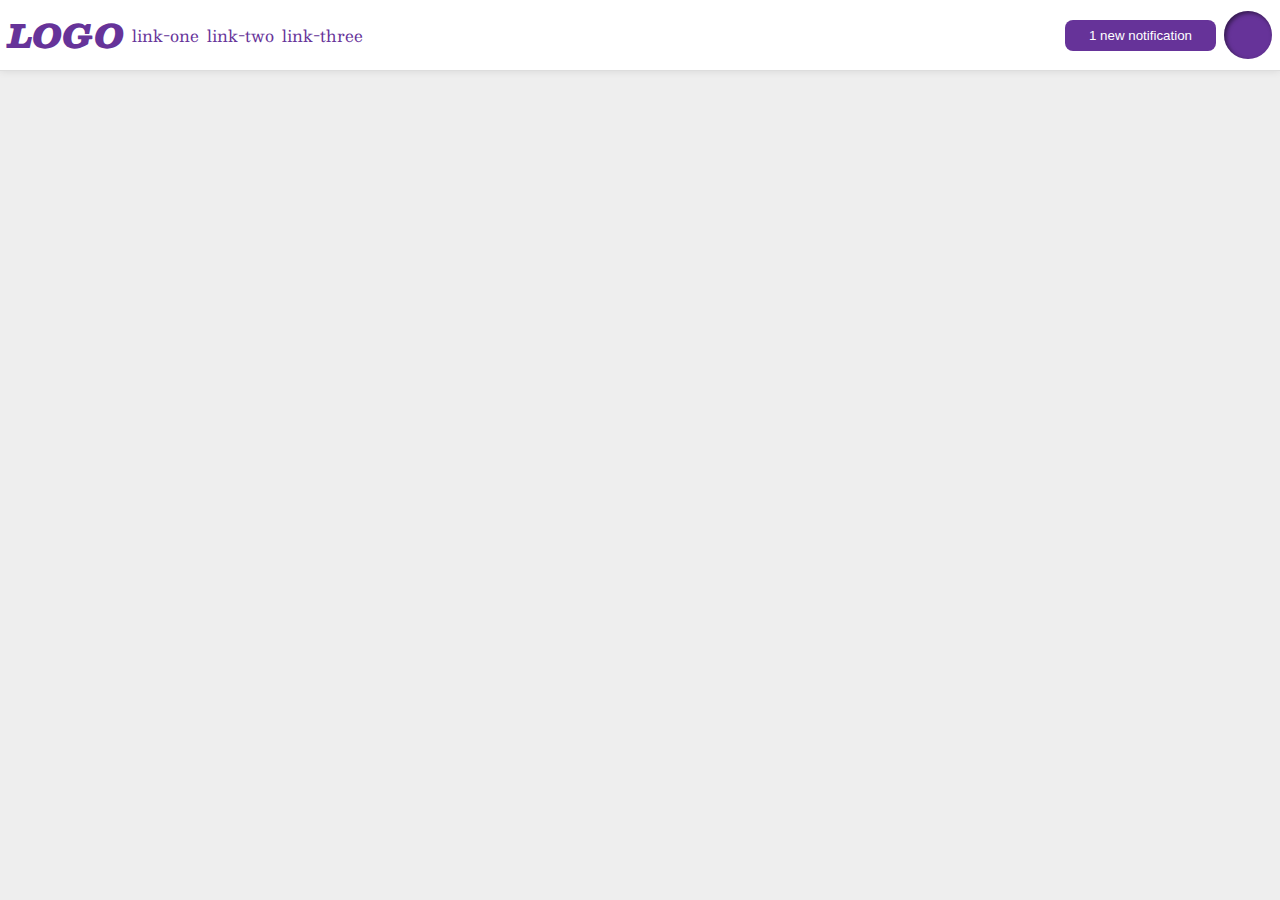
<file: flex/03-flex-header-2/index.html>
<!DOCTYPE html>
<html lang="en">
  <head>
    <meta charset="UTF-8">
    <meta http-equiv="X-UA-Compatible" content="IE=edge">
    <meta name="viewport" content="width=device-width, initial-scale=1.0">
    <title>Flex Header 2</title>
    <link rel="stylesheet" href="style.css">
  </head>
  <body>
    <div class="header">
      <div class="left-links">
        <div class="logo">
          LOGO
        </div>
        <ul class="links">
          <li><a href="https://google.com">link-one</a></li>
          <li><a href="https://google.com">link-two</a></li>
          <li><a href="https://google.com">link-three</a></li>
        </ul>
      </div>
      <div class="right-links">
        <button class="notifications">
          1 new notification
        </button>
        <div class="profile-image"></div>
      </div>
    </div>
  </body>
</html>
</file>
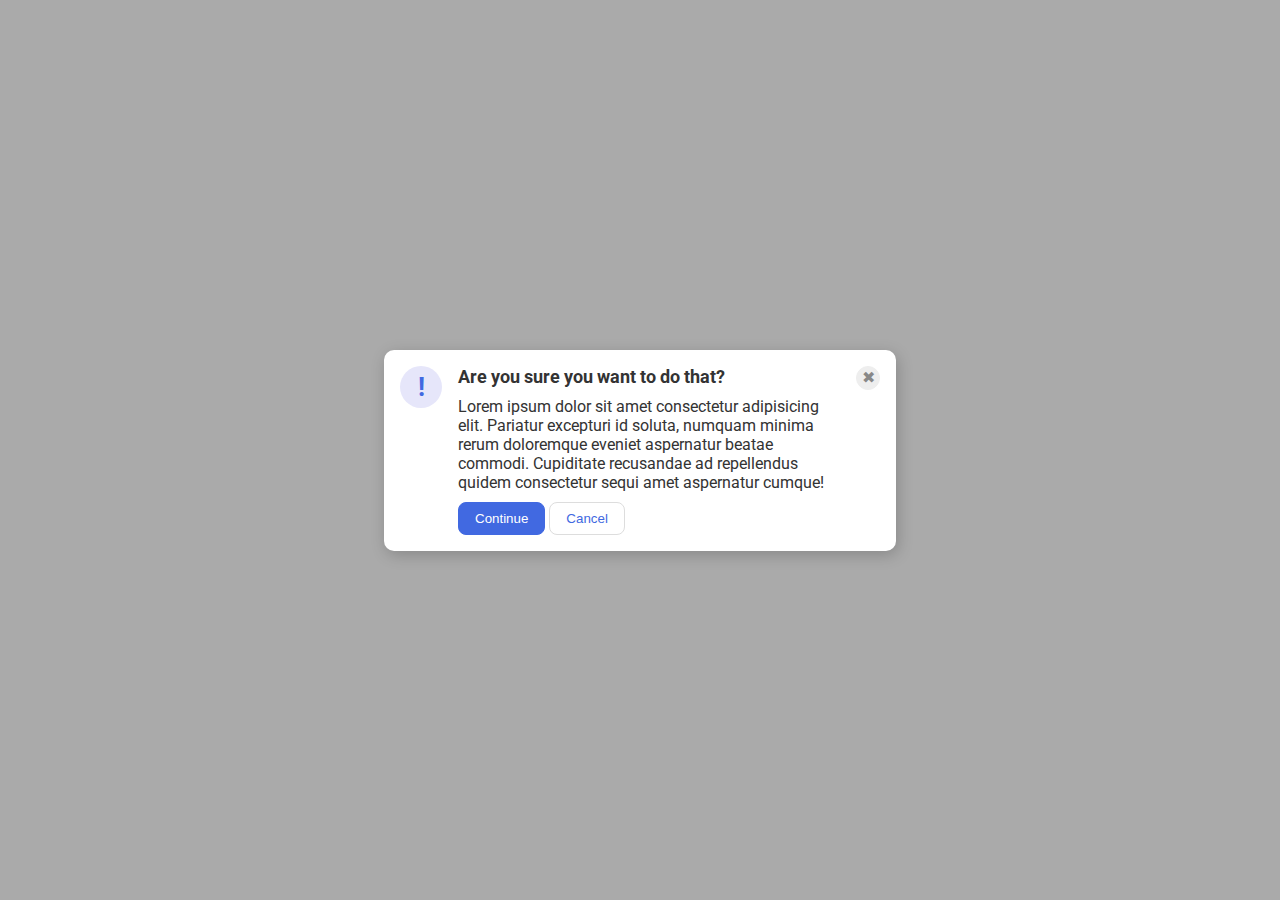
<file: flex/05-flex-modal/index.html>
<!DOCTYPE html>
<html lang="en">
  <head>
    <meta charset="UTF-8">
    <meta http-equiv="X-UA-Compatible" content="IE=edge">
    <meta name="viewport" content="width=device-width, initial-scale=1.0">
    <link rel="stylesheet" href="style.css">
    <title>Modal</title>
  </head>
  <body>
    <div class="modal">
      <div class="icon">!</div>
      <div class="container">
        <div class="header">Are you sure you want to do that?</div>
        <div class="text">Lorem ipsum dolor sit amet consectetur adipisicing elit. Pariatur excepturi id soluta, numquam minima rerum doloremque eveniet aspernatur beatae commodi. Cupiditate recusandae ad repellendus quidem consectetur sequi amet aspernatur cumque!</div>  
        <button class="continue">Continue</button>
        <button class="cancel">Cancel</button>
      </div>
      <button class="close-button">✖</button>
    </div>
  </body>
</html>
</file>
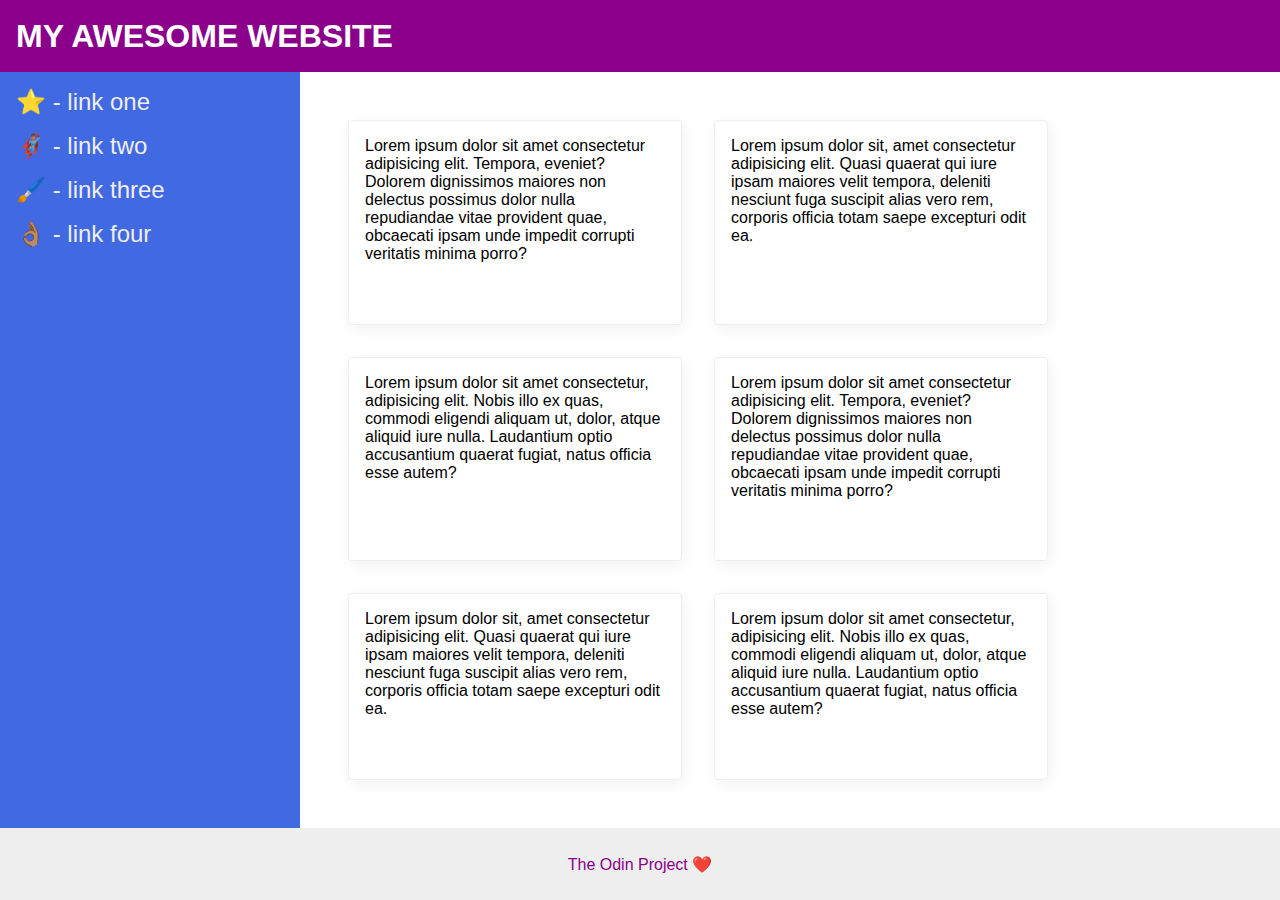
<file: flex/07-flex-layout-2/index.html>
<!DOCTYPE html>
<html lang="en">
  <head>
    <meta charset="UTF-8">
    <meta http-equiv="X-UA-Compatible" content="IE=edge">
    <meta name="viewport" content="width=device-width, initial-scale=1.0">
    <title>The Holy Grail</title>
    <link rel="stylesheet" href="style.css">
  </head>
  <body>
    <div class="header">
      MY AWESOME WEBSITE
    </div>

    <div class="central-container">
      <div class="sidebar">
        <ul>
          <li><a href="#">⭐ - link one</a></li>
          <li><a href="#">🦸🏽‍♂️ - link two</a></li>
          <li><a href="#">🖌️ - link three</a></li>
          <li><a href="#">👌🏽 - link four</a></li>
        </ul>
      </div>

      <div class="cards">
        <div class="card">Lorem ipsum dolor sit amet consectetur adipisicing elit. Tempora, eveniet? Dolorem dignissimos maiores non delectus possimus dolor nulla repudiandae vitae provident quae, obcaecati ipsam unde impedit corrupti veritatis minima porro?</div>
        <div class="card">Lorem ipsum dolor sit, amet consectetur adipisicing elit. Quasi quaerat qui iure ipsam maiores velit tempora, deleniti nesciunt fuga suscipit alias vero rem, corporis officia totam saepe excepturi odit ea.</div>
        <div class="card">Lorem ipsum dolor sit amet consectetur, adipisicing elit. Nobis illo ex quas, commodi eligendi aliquam ut, dolor, atque aliquid iure nulla. Laudantium optio accusantium quaerat fugiat, natus officia esse autem?</div>
        <div class="card">Lorem ipsum dolor sit amet consectetur adipisicing elit. Tempora, eveniet? Dolorem dignissimos maiores non delectus possimus dolor nulla repudiandae vitae provident quae, obcaecati ipsam unde impedit corrupti veritatis minima porro?</div>
        <div class="card">Lorem ipsum dolor sit, amet consectetur adipisicing elit. Quasi quaerat qui iure ipsam maiores velit tempora, deleniti nesciunt fuga suscipit alias vero rem, corporis officia totam saepe excepturi odit ea.</div>
        <div class="card">Lorem ipsum dolor sit amet consectetur, adipisicing elit. Nobis illo ex quas, commodi eligendi aliquam ut, dolor, atque aliquid iure nulla. Laudantium optio accusantium quaerat fugiat, natus officia esse autem?</div>
      </div>
    </div>

    <div class="footer">
      The Odin Project ❤️
    </div>
  </body>
</html>
</file>
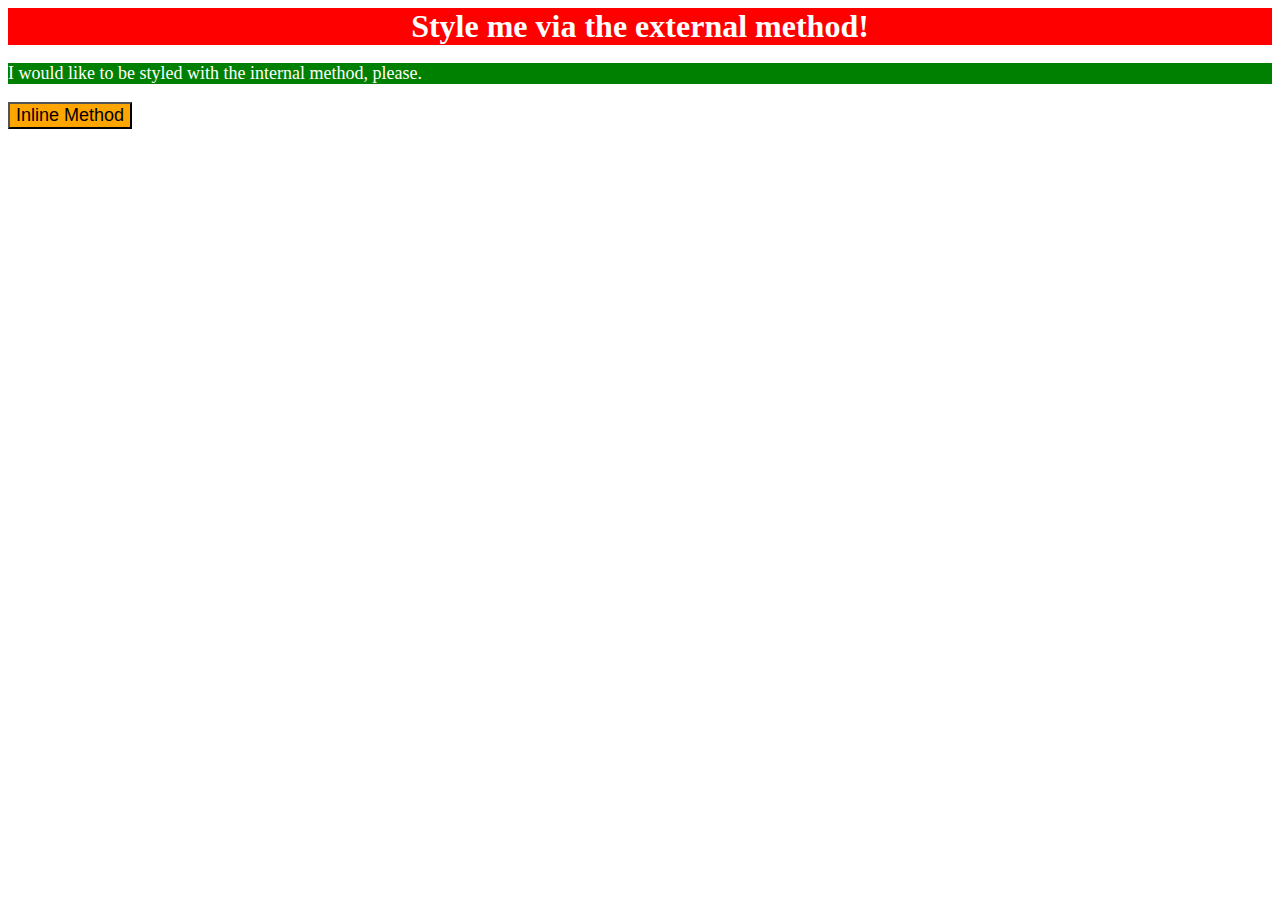
<file: foundations/01-css-methods/index.html>
<!DOCTYPE html>
<html lang="en">
  <head>
    <meta charset="UTF-8">
    <meta http-equiv="X-UA-Compatible" content="IE=edge">
    <meta name="viewport" content="width=device-width, initial-scale=1.0">
    <title>Methods for Adding CSS</title>
    <style>
      p{
        color: white;
        background-color: green;
        font-size: 18px;
      }
    </style>
    <link rel="stylesheet" href="style.css">
  </head>
  <body>
    <div>Style me via the external method!</div>
    <p>I would like to be styled with the internal method, please.</p>
    <button style="background-color: orange; font-size: 18px;">Inline Method</button>
  </body>
</html>
</file>
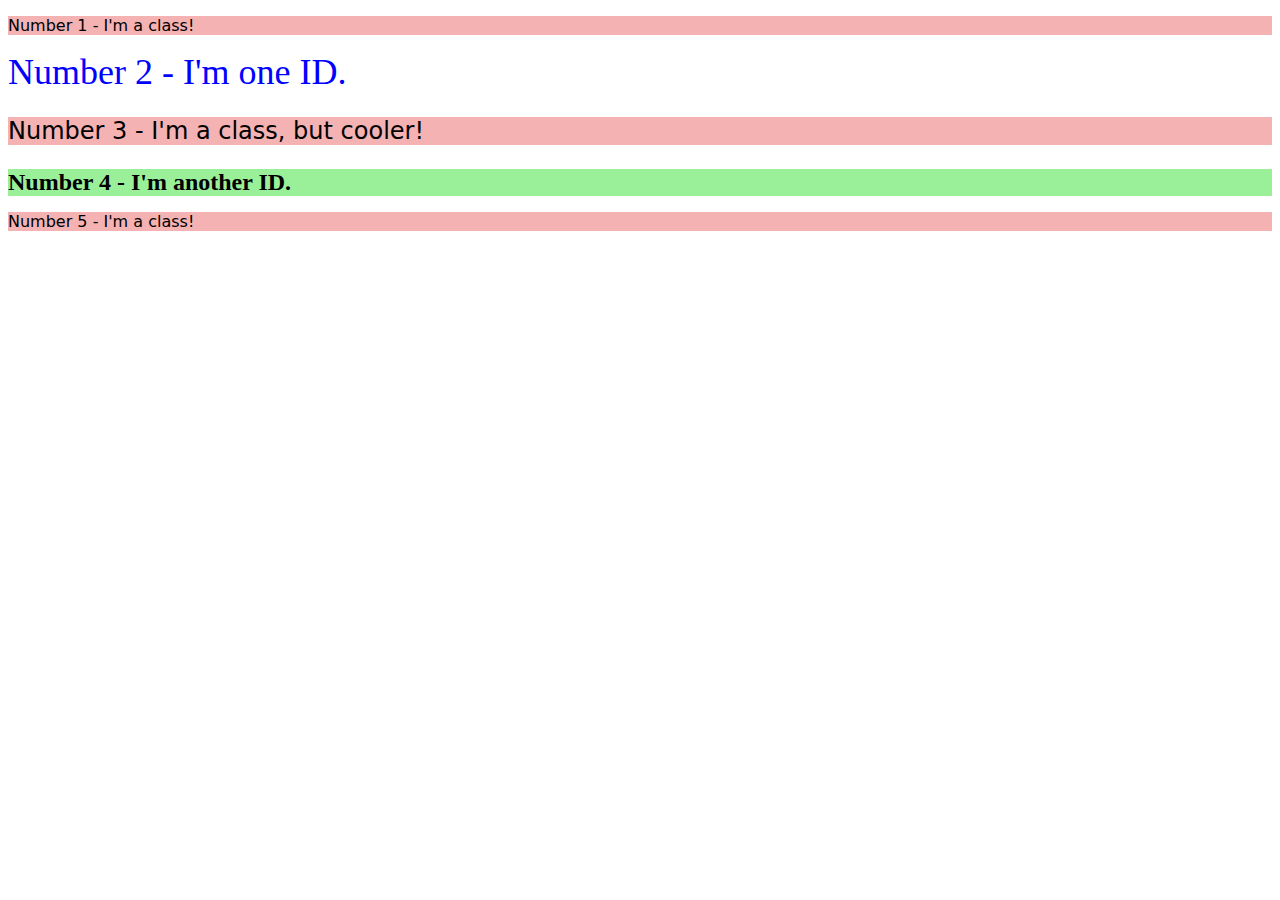
<file: foundations/02-class-id-selectors/index.html>
<!DOCTYPE html>
<html lang="en">
  <head>
    <meta charset="UTF-8">
    <meta http-equiv="X-UA-Compatible" content="IE=edge">
    <meta name="viewport" content="width=device-width, initial-scale=1.0">
    <title>Class and ID Selectors</title>
    <link rel="stylesheet" href="style.css">
  </head>
  <body>
    <p class="odd">Number 1 - I'm a class!</p>
    <div id="second-element">Number 2 - I'm one ID.</div>
    <p class="odd cool">Number 3 - I'm a class, but cooler!</p>
    <div id="fourth-element">Number 4 - I'm another ID.</div>
    <p class="odd">Number 5 - I'm a class!</p>
  </body>
</html>
</file>
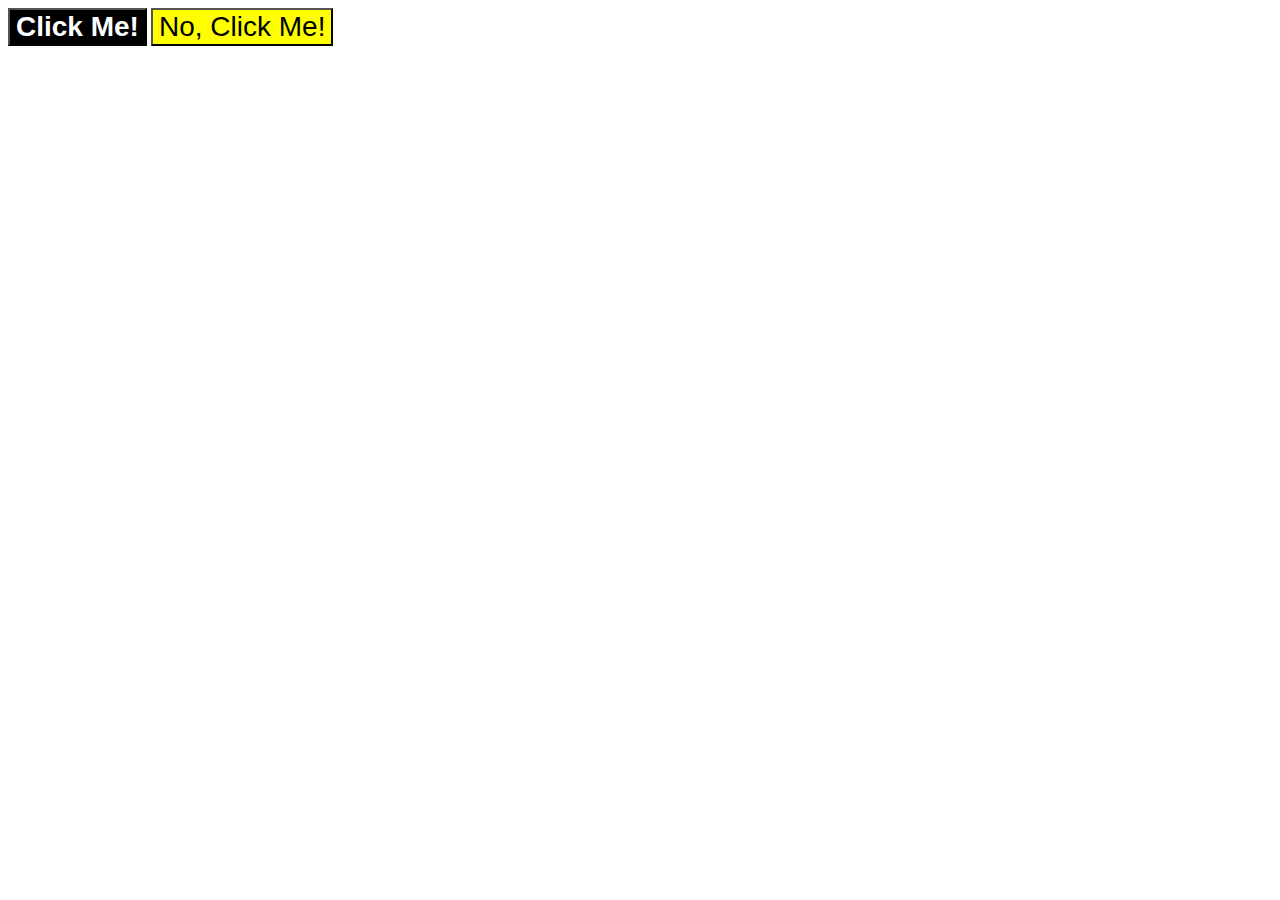
<file: foundations/03-grouping-selectors/index.html>
<!DOCTYPE html>
<html lang="en">
  <head>
    <meta charset="UTF-8">
    <meta http-equiv="X-UA-Compatible" content="IE=edge">
    <meta name="viewport" content="width=device-width, initial-scale=1.0">
    <title>Grouping Selectors</title>
    <link rel="stylesheet" href="style.css">
  </head>
  <body>
    <button class="btn click">Click Me!</button>
    <button class="btn noclick">No, Click Me!</button>
  </body>
</html>
</file>
<file: flex/03-flex-header-2/style.css>
/* this is some magical font-importing.  
you'll learn about it later. */
@import url('https://fonts.googleapis.com/css2?family=Besley:ital,wght@0,400;1,900&display=swap');

body {
  margin: 0;
  background: #eee;
  font-family: Besley, serif;
}

.header {
  background: white;
  border-bottom: 1px solid #ddd;
  box-shadow: 0 0 8px rgba(0,0,0,.1);
}

.profile-image {
  background: rebeccapurple;
  box-shadow: inset 2px 2px 4px rgba(0,0,0,.5);
  border-radius: 50%;
  width: 48px;
  height: 48px;
}

.logo {
  color: rebeccapurple;
  font-size: 32px;
  font-weight: 900;
  font-style: italic;
}

button {
  border: none;
  border-radius: 8px;
  background: rebeccapurple;
  color: white;
  padding: 8px 24px;
}

a {
  /* this removes the line under our links */
  text-decoration: none;
  color: rebeccapurple;
}

ul {
  list-style-type: none;
}

/*resposta*/

.header{
  display: flex;
  justify-content: space-between;
  padding: 8px;
}

ul{
  margin: 0;
  padding: 0;
  display: flex;
  gap: 8px;
}

.left-links, .right-links{
  display: flex;
  align-items: center;
  gap: 8px;
}
</file>
<file: flex/05-flex-modal/style.css>
@import url('https://fonts.googleapis.com/css2?family=Roboto:wght@400;700&display=swap');

html, body {
  height: 100%;
}

body {
  font-family: Roboto, sans-serif;
  margin: 0;
  background: #aaa;
  color: #333;
  /* I'll give you this one for free lol */
  display: flex;
  align-items: center;
  justify-content: center;
}

.modal {
  background: white;
  width: 480px;
  border-radius: 10px;
  box-shadow: 2px 4px 16px rgba(0,0,0,.2);
}

.icon {
  color: royalblue;
  font-size: 26px;
  font-weight: 700;
  background: lavender;
  width: 42px;
  height: 42px;
  border-radius: 50%;
  display: flex;
  align-items: center;
  justify-content: center;
}

.close-button {
  background: #eee;
  border-radius: 50%;
  color: #888;
  font-weight: 400;
  font-size: 16px;
  height: 24px;
  width: 24px;
  display: flex;
  align-items: center;
  justify-content: center;
  border: 1px solid #eee;
  padding: 0;
}

button {
  cursor: pointer;
  padding: 8px 16px;
  border-radius: 8px;
}

button.continue {
  background: royalblue;
  border: 1px solid royalblue;
  color: white;
}

button.cancel {
  background: white;
  border: 1px solid #ddd;
  color: royalblue;
}

/*resposta*/

.modal{
  display: flex;
  gap: 16px;
  padding: 16px;
}

.icon, .close-button{
  flex-shrink: 0;
}

.text{
  margin: 10px 0;
}

.header{
  font-size: 18px;
  font-weight: bold;
}
</file>
<file: flex/07-flex-layout-2/style.css>
body {
  font-family: -apple-system, BlinkMacSystemFont, 'Segoe UI', Roboto, Oxygen, Ubuntu, Cantarell, 'Open Sans', 'Helvetica Neue', sans-serif;
  margin: 0;
  min-height: 100vh;
}

.header {
  height: 72px;
  background: darkmagenta;
  color: white;
}

.footer {
  height: 72px;
  background: #eee;
  color: darkmagenta;
}

.sidebar {
  width: 300px;
  background: royalblue;
  box-sizing: border-box;
}

.card {
  border: 1px solid #eee;
  box-shadow: 2px 4px 16px rgba(0,0,0,.06);
  border-radius: 4px;
}

/*resposta*/

body{
  display: flex;
  flex-direction: column;
}

.header{
  display: flex;
  align-items: center;
  padding: 0px 16px;
  font-size: 32px;
  font-weight: 900;
}

.central-container{
  display: flex;
  flex: 1;
}

.sidebar{
  padding: 16px;
  flex-shrink: 0;
}

.cards{
  display: flex;
  flex-wrap: wrap;
  padding: 48px;
  gap: 32px;
}

.card{
  padding: 16px;
  width: 300px;
}

.footer{
  display: flex;
  justify-content: center;
  align-items: center;
}

ul{
  margin: 0;
  padding: 0;
  list-style-type: none;
}

li{
  margin-bottom: 16px;
}

a{
  text-decoration: none;
  color: #eee;
  font-size: 24px;
}
</file>
<file: foundations/01-css-methods/style.css>
div{
    color: white;
    background-color: red;
    font-size: 32px;
    font-weight: bold;
    text-align: center;
}
</file>
<file: foundations/02-class-id-selectors/style.css>
.odd{
    background-color: hsl(0, 77%, 83%);
    font-family: Verdana, 'Dejavu Sans' ,sans-serif;
}

.odd.cool{
    font-size: 24px;
}

#second-element{
    color: blue;
    font-size: 36px;
}

#fourth-element{
    background-color: hsl(120, 74%, 77%);
    font-size: 24px;
    font-weight: bold;
}
</file>
<file: foundations/03-grouping-selectors/style.css>
.btn{
    font-family: Helvetica, 'Times New Roman', sans-serif;
    font-size: 28px;
}

.click{
    color: white;
    background-color: black;
    font-weight: bold;
}

.noclick{
    background-color: yellow;
}
</file>
